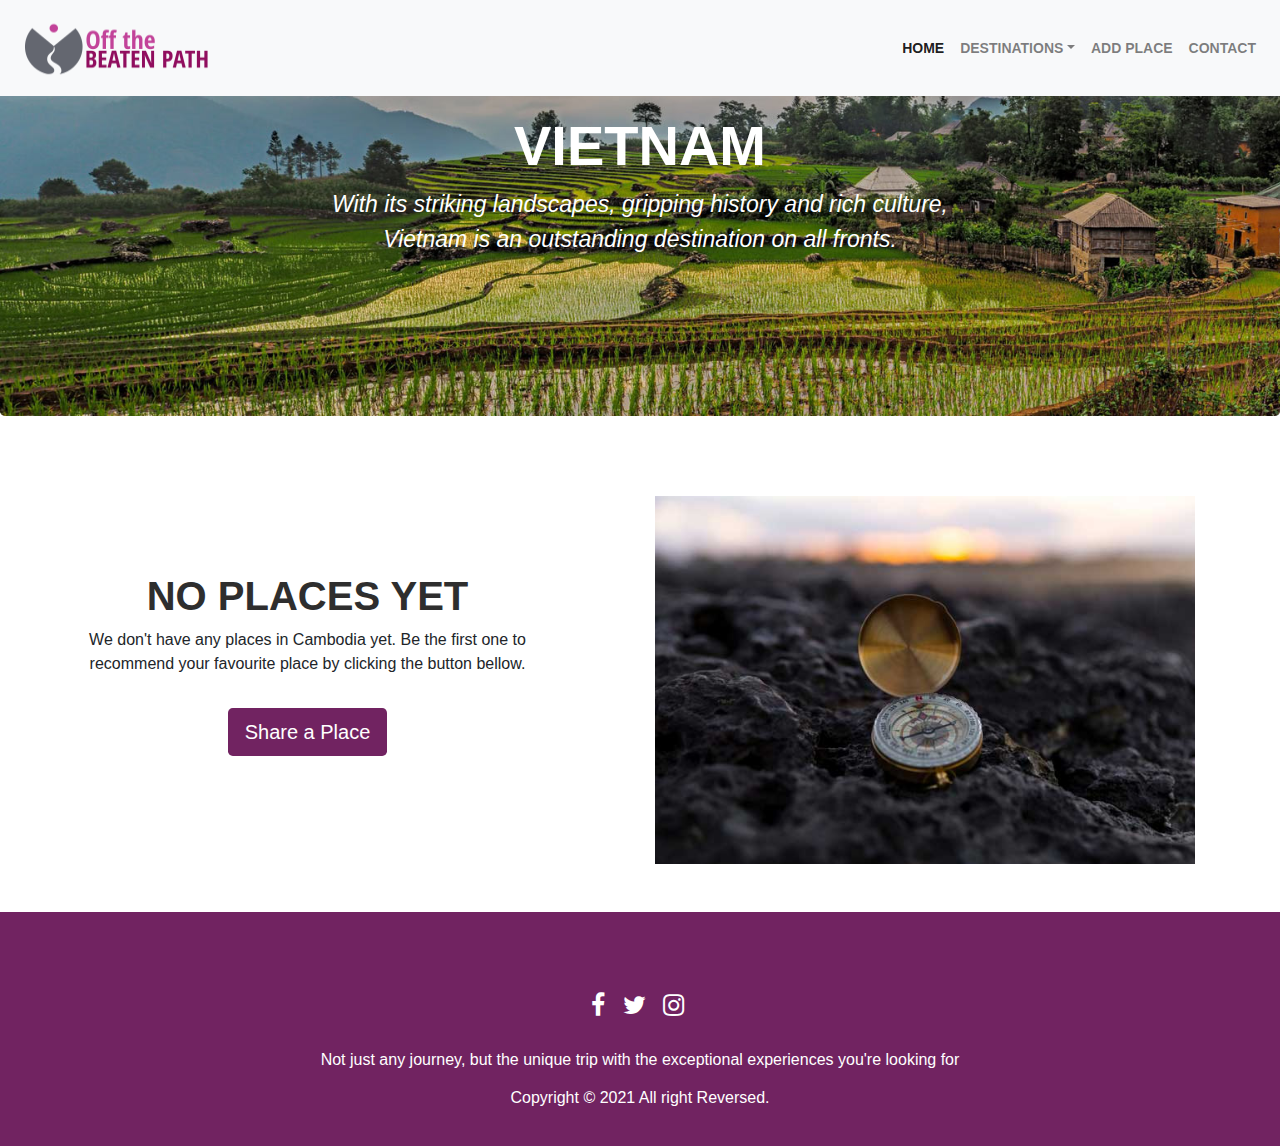
<file: vietnam.html>
<!doctype html>
<html lang="en">

<head>
    <meta charset="utf-8">
    <meta name="viewport" content="width=device-width, initial-scale=1, shrink-to-fit=no">
    <meta name="description" content="">
    <meta name="author" content="">
    <link rel="apple-touch-icon" sizes="76x76" href="assets/images/apple-touch-icon.png">
    <link rel="icon" type="image/png" sizes="32x32" href="assets/images/favicon-32x32.png">
    <link rel="icon" type="image/png" sizes="16x16" href="assets/images/favicon-16x16.png">

    <title>Off the Beaten Path</title>

    <!-- Styles -->

    <link rel="stylesheet" href="https://stackpath.bootstrapcdn.com/bootstrap/4.5.2/css/bootstrap.min.css"
        integrity="sha384-JcKb8q3iqJ61gNV9KGb8thSsNjpSL0n8PARn9HuZOnIxN0hoP+VmmDGMN5t9UJ0Z" crossorigin="anonymous">
    <link rel="stylesheet" href="https://use.fontawesome.com/releases/v5.15.3/css/all.css"
        integrity="sha384-SZXxX4whJ79/gErwcOYf+zWLeJdY/qpuqC4cAa9rOGUstPomtqpuNWT9wdPEn2fk" crossorigin="anonymous">

    <link rel="stylesheet" href="assets/css/style.css">
    <link rel="stylesheet" href="assets/css/footer.css">

    <!-- Styles -->

</head>

<body>
    <nav class="navbar navbar-expand-md navbar-light fixed-top bg-light">
        <a class="navbar-brand" href="index.html">
            <img src="assets/images/logo.png" width="200px" height="70px" class="d-inline-block align-top" alt="Logo">
        </a>
        <button class="navbar-toggler" type="button" data-toggle="collapse" data-target="#navbarCollapse"
            aria-controls="navbarCollapse" aria-expanded="false" aria-label="Toggle navigation">
            <span class="navbar-toggler-icon"></span>
        </button>
        <div class="navbar-primary collapse navbar-collapse" id="navbarCollapse">
            <ul class="navbar-nav ml-auto mb-2 mb-md-0">
                <li class="nav-item">
                    <a class="nav-link active" aria-current="page" href="index.html">Home</a>
                </li>
                <li class="nav-item dropdown">
                    <a class="nav-link dropdown-toggle" data-toggle="dropdown" href="#" role="button"
                        aria-haspopup="true" aria-expanded="false">Destinations</a>
                    <div class="dropdown-menu">
                        <a class="dropdown-item" href="thailand.html">Thailand</a>
                        <a class="dropdown-item" href="cambodia.html">Cambodia</a>
                        <a class="dropdown-item" href="vietnam.html">Vietnam</a>
                    </div>
                </li>
                <li class="nav-item">
                    <a class="nav-link" href="shareplace.html">Add Place</a>
                </li>
                <li class="nav-item">
                    <a class="nav-link" href="contact.html">Contact</a>
                </li>
            </ul>
        </div>
    </nav>
    <!--Static Header -->
    <header>
        <div style="background: url(assets/images/vietnam2-hero.jpg)" class="jumbotron bg-cover text-white">
            <div class="container py-5 text-center">
                <h1 class="display-4 font-weight-bold">VIETNAM</h1>
                <p class="font-italic mb-5">With its striking landscapes, gripping history and rich culture,<br>Vietnam
                    is an outstanding destination on all fronts.</p>
            </div>
        </div>
    </header>

    <!--Static Header -->

    <section class="pt-5 pb-5">
        <div class="container ">
            <div class="row align-items-center justify-content-between">
                <div class="col-12 col-md-5   text-center ">
                    <h1 class="h1-heading">No Places yet</h1>
                    <p class="text-h3">We don't have any places in Cambodia yet. Be the first one to recommend your
                        favourite place by clicking the button bellow.</p>
                    <p>
                        <a class="btn btn-slider btn-lg mt-3 mb-3" href="shareplace.html">Share a Place</a>
                    </p>
                </div>
                <div class="col-12 col-md-6   mt-4 mt-md-0">
                    <img alt="image" class="img-fluid" src="assets/images/compass.jpg">
                </div>
            </div>
        </div>
    </section>

    <!-- FOOTER -->
    <section id="footer">
        <div class="container">
            <div class="row">
                <div class="col-xs-12 col-sm-12 col-md-12 mt-2 mt-sm-5">
                    <ul class="list-unstyled list-inline social text-center">
                        <li class="list-inline-item"><a href="https://www.facebook.com"><i
                                    class="fa fa-facebook"></i></a>
                        </li>
                        <li class="list-inline-item"><a href="https://www.twitter.com"><i class="fa fa-twitter"></i></a>
                        </li>
                        <li class="list-inline-item"><a href="https://www.instagram"><i class="fa fa-instagram"></i></a>
                        </li>
                    </ul>
                </div>
                <hr>
            </div>
            <div class="row">
                <div class="col-xs-12 col-sm-12 col-md-12 mt-2 mt-sm-2 text-center text-white">
                    <p>Not just any journey, but the unique trip with the exceptional experiences you're looking for
                    </p>
                    <p class="h6">Copyright © 2021 All right Reversed.</p>
                </div>
            </div>
        </div>
    </section>
    <!-- ./Footer -->

    <!-- Bootstrap core JavaScript
        ================================================== -->

    <script src="https://code.jquery.com/jquery-3.5.1.slim.min.js"
        integrity="sha384-DfXdz2htPH0lsSSs5nCTpuj/zy4C+OGpamoFVy38MVBnE+IbbVYUew+OrCXaRkfj"
        crossorigin="anonymous"></script>
    <script src="https://cdn.jsdelivr.net/npm/popper.js@1.16.1/dist/umd/popper.min.js"
        integrity="sha384-9/reFTGAW83EW2RDu2S0VKaIzap3H66lZH81PoYlFhbGU+6BZp6G7niu735Sk7lN"
        crossorigin="anonymous"></script>
    <script src="https://cdn.jsdelivr.net/npm/bootstrap@4.6.0/dist/js/bootstrap.min.js"
        integrity="sha384-+YQ4JLhjyBLPDQt//I+STsc9iw4uQqACwlvpslubQzn4u2UU2UFM80nGisd026JF"
        crossorigin="anonymous"></script>

</body>

</html>
</file>
<file: assets/css/style.css>
@import url('https://fonts.googleapis.com/css2?family=Dancing+Script:wght@500;600;700&family=Noto+Sans+JP:wght@100;300;400;500;700;900&display=swap');


/* Navbar */

.navbar-primary {
    font-weight: bold;
    font-size: 14px;
    text-transform: uppercase;
}

.dropdown-item {
    font-weight: normal;
    text-transform: capitalize;
}

.dropdown-menu {
    position: absolute;
    top: 100%;
    left: 0;
    z-index: 1000;
    display: none;
    float: left;
    min-width: 10rem;
    padding: .5rem 0;
    margin: .125rem 0 0;
    font-size: 1rem;
    color: #212529;
    text-align: left;
    list-style: none;
    background-color: #fff;
    background-clip: padding-box;
    border: 0px solid rgba(0, 0, 0, .15);
    border-radius: .25rem;
}

.no-decoration {
    text-decoration: none;
}

.footer {
padding-bottom: 40px;
}

.btn-slider {
    background-color: #712361;
}

.btn {
    color: #fff;
    margin-top: 30px;
    margin-bottom: 30px;
}

.carousel {
    margin-bottom: 4rem;
}

.carousel-caption {
    bottom: 3rem;
    z-index: 10;
}

.carousel-item {
    height: 32rem;
    background-color: #777;
}

.heading-subtitle {
    font-family: 'Dancing Script';
    font-size: 23px;
    color: #712361;
    font-weight: 700;
}

.h1-heading {
    text-transform: uppercase;
    font-family: 'Noto Sans', sans-serif;
    font-weight: 900;
    color: #2e2e2e;
}

.h1-destination {
    text-transform: uppercase;
    font-family: 'Noto Sans', sans-serif;
    font-size: 55px;
    font-weight: 900;
    color: #fff;
}

.destination-title {
    text-transform: uppercase;
    font-family: 'Noto Sans', sans-serif;
    font-weight: 900;
    color: #fff;

}

a {
    text-decoration: none;
}

.sub-links a {
    color: #fff;
    text-decoration: none;
}

.sub-links a:hover {
    color: #712361;
    text-decoration: none;
    font-weight: 700;
}

.rounded-circle {
    border-radius: 50% !important;
    background-color: #712361;
    border: none;
}

.container i {
    color: #fff;
}

.bg-cover {
    background-size: cover !important;
}

.jumbotron p {
    font-style: italic;
    color: #fff;
    font-size: 23px;
}

@media (max-width: 768px) {
    .card {
        min-height: 350px;
    }
}

@media (max-width: 420px) {
    .card {
        min-height: 300px;
    }
}

/*--------------------------------------------Map*/
div#map {
    min-height: 360px;
}


/* RESPONSIVE CSS Slider
-------------------------------------------------- */
.p-slider {
    font-size: 22px;
}

@media screen and (max-width: 992px) {

    /* Bump up size of carousel content */
    .carousel-caption p {
        margin-bottom: 1.25rem;
        font-size: 22px;
        line-height: 1.4;
    }
}

@media screen and (max-width: 600px) {

    /* Bump up size of carousel content */
    .carousel-caption p {
        margin-bottom: 1.25rem;
        font-size: 22px;
        line-height: 1.4;
    }

    .featurette-heading {
        font-size: 50px;
    }
}

@media (min-width: 62em) {
    .featurette-heading {
        margin-top: 7rem;
    }
}

.slide-container {
    padding: 0px;
}
</file>
<file: assets/css/footer.css>
@import url('https://maxcdn.bootstrapcdn.com/font-awesome/4.7.0/css/font-awesome.min.css');

section {
    padding: 30px 0;
}

section .section-title {
    text-align: center;
    color: #007b5e;
    margin-bottom: 50px;
    text-transform: uppercase;
}
#footer {
    background: #712361 !important;
}
#footer h5{
	padding-left: 10px;
    border-left: 3px solid #eeeeee;
    padding-bottom: 6px;
    margin-bottom: 20px;
    color:#ffffff;
}
#footer a {
    color: #ffffff;
    text-decoration: none !important;
    background-color: transparent;
    -webkit-text-decoration-skip: objects;
}
#footer ul.social li{
	padding: 3px 0;
}
#footer ul.social li a i {
    margin-right: 5px;
	font-size:25px;
	-webkit-transition: .5s all ease;
	-moz-transition: .5s all ease;
	transition: .5s all ease;
}
#footer ul.social li:hover a i {
	font-size:30px;
	margin-top:-10px;
}
#footer ul.social li a,
#footer ul.quick-links li a{
	color:#ffffff;
}
#footer ul.social li a:hover{
	color:#eeeeee;
}
#footer ul.quick-links li{
	padding: 3px 0;
	-webkit-transition: .5s all ease;
	-moz-transition: .5s all ease;
	transition: .5s all ease;
}
#footer ul.quick-links li:hover{
	padding: 3px 0;
	margin-left:5px;
	font-weight:700;
}
#footer ul.quick-links li a i{
	margin-right: 5px;
}
#footer ul.quick-links li:hover a i {
    font-weight: 700;
}

@media (max-width:767px){
	#footer h5 {
    padding-left: 0;
    border-left: transparent;
    padding-bottom: 0px;
    margin-bottom: 10px;
}
}
</file>
